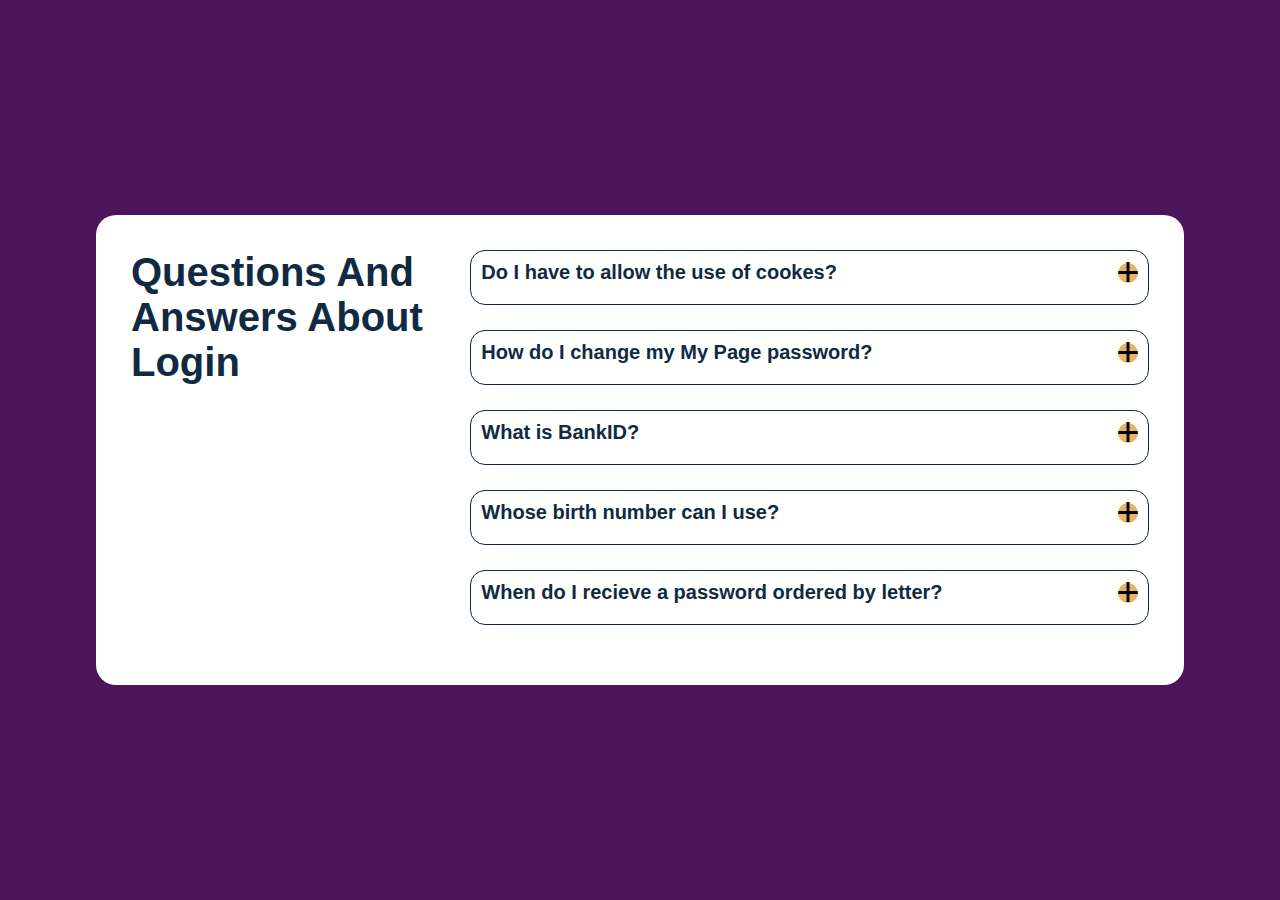
<file: accordion/accordion.html>
<!DOCTYPE html>
<html lang="en">
<head>
  <meta charset="UTF-8">
  <meta http-equiv="X-UA-Compatible" content="IE=edge">
  <meta name="viewport" content="width=device-width, initial-scale=1.0">
  <title>Accordion</title>
  <link rel="stylesheet" href="./accordion.css">
</head>
<body>
  <main>
    <div class="left">
      <h1>Questions And Answers About Login</h1>
    </div>
    <div class="right">
      <div class="box">
        <div class="header">
          <h3 class="text1">Do I have to allow the use of cookes?</h3>
          <button class="btn"><span class = "plus-minus">+</span></button>
        </div>
        <p class="text2 hide">Unicorn vinyl poutine brooklyn, next level direct trade iceland. Shaman copper mug church-key coloring book, whatever poutine normcore fixie cred kickstarter post-ironic street art.</p>
      </div>
      <div class="box">
        <div class="header">
          <h3 class="text1">How do I change my My Page password?</h3>
          <button class="btn"><span class = "plus-minus">+</span></button>
        </div>
        <p class="text2 hide">Coloring book forage photo booth gentrify lumbersexual. Migas chillwave poutine synth shoreditch, enamel pin thundercats fashion axe roof party polaroid chartreuse.</p>
      </div>
      <div class="box">
        <div class="header">
          <h3 class="text1">What is BankID?</h3>
          <button class="btn"><span class = "plus-minus">+</span></button>
        </div>
        <p class="text2 hide">Enamel pin fam sustainable woke whatever venmo. Authentic asymmetrical put a bird on it, lumbersexual activated charcoal kinfolk banjo cred pickled sartorial.</p>
      </div>
      <div class="box">
        <div class="header">
          <h3 class="text1">Whose birth number can I use?</h3>
          <button class="btn"><span class = "plus-minus">+</span></button>
        </div>
        <p class="text2 hide">Edison bulb direct trade gentrify beard lo-fi seitan sustainable roof party franzen occupy squid. Knausgaard cronut succulents, scenester readymade shabby chic lyft. Copper mug meh vegan gentrify.</p>
      </div>
      <div class="box">
        <div class="header">
          <h3 class="text1">When do I recieve a password ordered by letter?</h3>
          <button class="btn"><span class = "plus-minus">+</span></button>
        </div>
        <p class="text2 hide">Locavore franzen fashion axe live-edge neutra irony synth af tilde shabby chic man braid chillwave waistcoat copper mug messenger bag. Banjo snackwave blog, microdosing thundercats migas vaporware viral lo-fi seitan</p>
      </div>
    </div>
  </main>




  <script src="./accordion.js"></script>
</body>
</html>
</file>
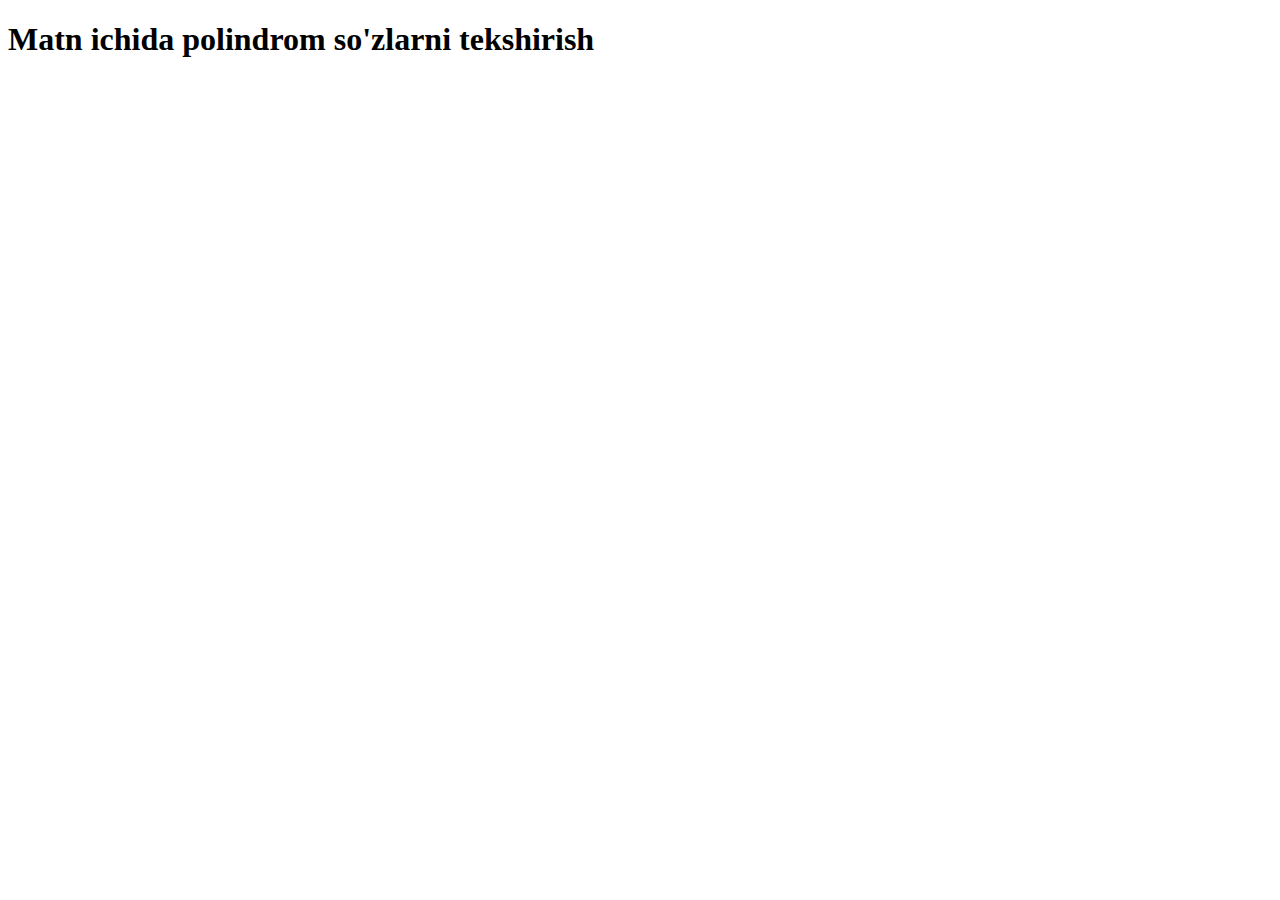
<file: Task/masala.html>
<!DOCTYPE html>
<html lang="en">
<head>
  <meta charset="UTF-8">
  <meta http-equiv="X-UA-Compatible" content="IE=edge">
  <meta name="viewport" content="width=device-width, initial-scale=1.0">
  <title>Masala</title>
</head>
<body>
  <h1>Matn ichida polindrom so'zlarni tekshirish</h1>

  <script src="./masala.js"></script>
</body>
</html>
</file>
<file: accordion/accordion.css>
* {
  margin: 0;
  padding: 0;
  box-sizing: border-box;
}

body {
  display: flex;
  align-items: center;
  justify-content: center;
  min-height: 100vh;
  background-color: #4B145B;
  font-family: sans-serif;
}
body main {
  width: 85%;
  margin-left: auto;
  margin-right: auto;
  height: max-content;
  padding: 35px;
  border-radius: 20px;
  display: grid;
  grid-template-columns: 1fr 2fr;
  background-color: white;
}
body main .left h1 {
  font-size: 40px;
  font-weight: 750;
  color: #102A42;
}
body main .right .box {
  border-radius: 15px;
  border: 1px solid #102A42;
  margin-bottom: 25px;
  padding: 10px;
}
body main .right .box .header {
  display: flex;
  align-items: center;
  justify-content: space-between;
  margin-bottom: 10px;
}
body main .right .box .header .text1 {
  font-size: 20px;
  font-weight: 700;
  color: #102A42;
}
body main .right .box .header .btn {
  width: 15px;
  height: 15px;
  background-color: #e7b365;
  border-radius: 50%;
  display: flex;
  align-items: center;
  justify-content: center;
  border: none;
  font-size: 40px;
  padding: 10px;
}
body main .right .box .text2 {
  font-size: 15px;
  font-weight: 600;
  color: #102A42;
}

.hide {
  display: none !important;
}
</file>
